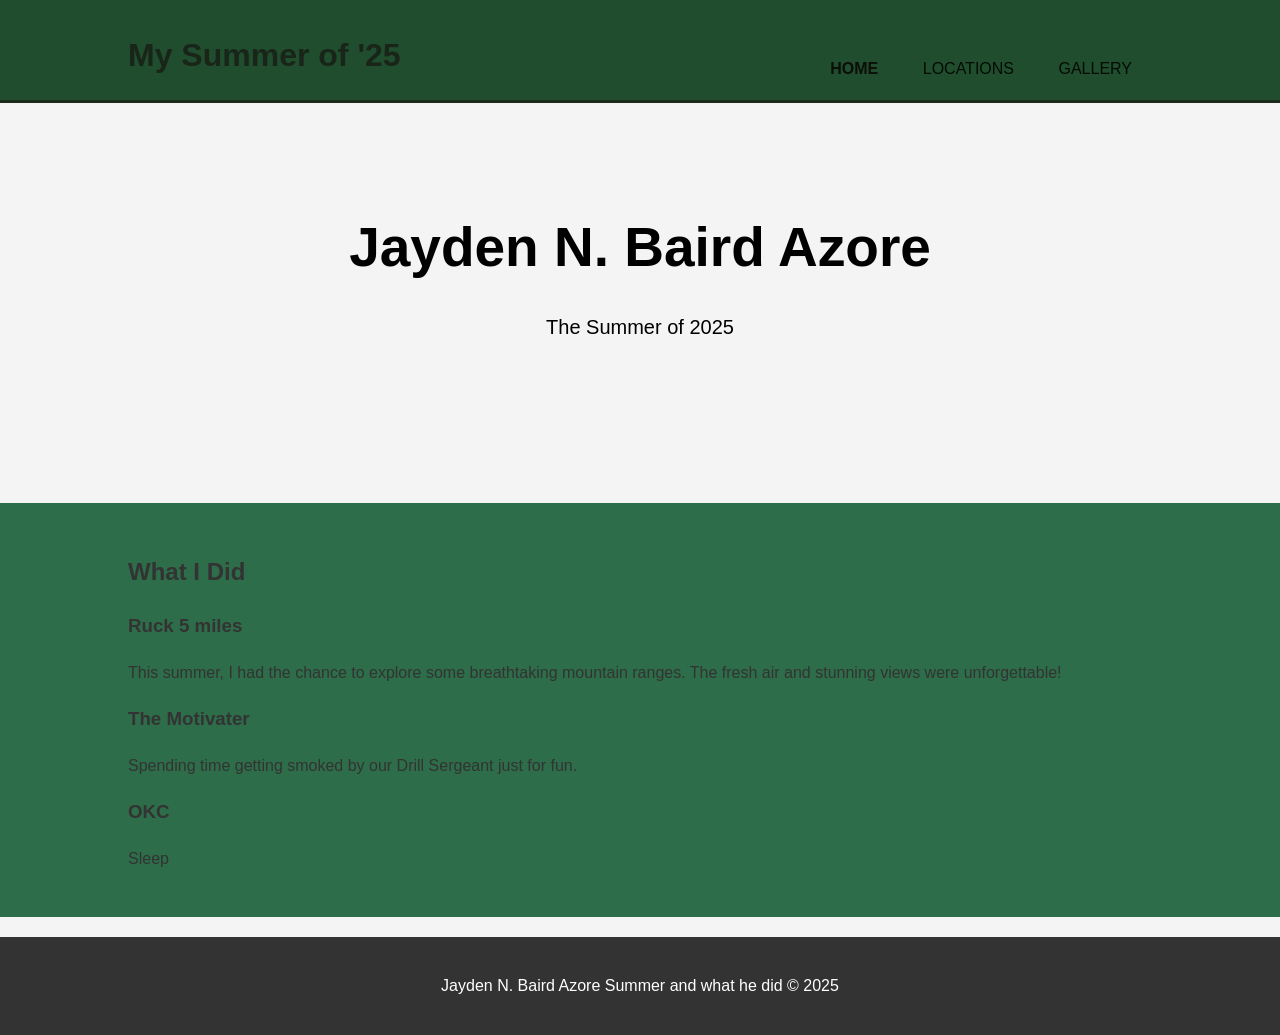
<file: index.html>
<!DOCTYPE html>
<html lang="en">
<head>
    <meta charset="UTF-8">
    <meta name="viewport" content="width=device-width, initial-scale=1.0">
    <title> Summer of 25'</title>
    <link rel="stylesheet" href="Styles.css">
</head>
<body>
    <header>
        <div class="container">
            <div id="branding">
                <h1><class="highlight"> My Summer of '25 </h1>
            </div>
            <nav>
                <ul>
                    <li class="current"><a href="index.html">Home</a></li>
                    <li><a href="locations.html">Locations</a></li>
                    <li><a href="gallery.html">Gallery</a></li>
                </ul>
            </nav>
            
              
            </div>
        </div>
    </header>

    <section id="showcase">
        <div class="container">
            <h1>Jayden N. Baird Azore</h1>
            <p>The Summer of 2025</p>
        </div>
    </section>

    <section id="main">
        <div class="container">
            <h2>What I Did</h2>
            <div id="blog-posts">
                <article class="post">
                    <h3>Ruck 5 miles</h3>
                    
                    <p>This summer, I had the chance to explore some breathtaking mountain ranges. The fresh air and stunning views were unforgettable!</p>
                </article>
                <article class="post">
                    <h3>The Motivater</h3>
                    <p></p>
                    <p>Spending time getting smoked by our Drill Sergeant just for fun. </p>
                </article>
                <article class="post">
                    <h3>OKC</h3>
                    <p> Sleep</p>
                </article>

            </div>
        </div>
    </section>

    <footer>
        <p>Jayden N. Baird Azore Summer and what he did &copy; 2025</p>
    </footer>

    
</body>
</html>
</file>
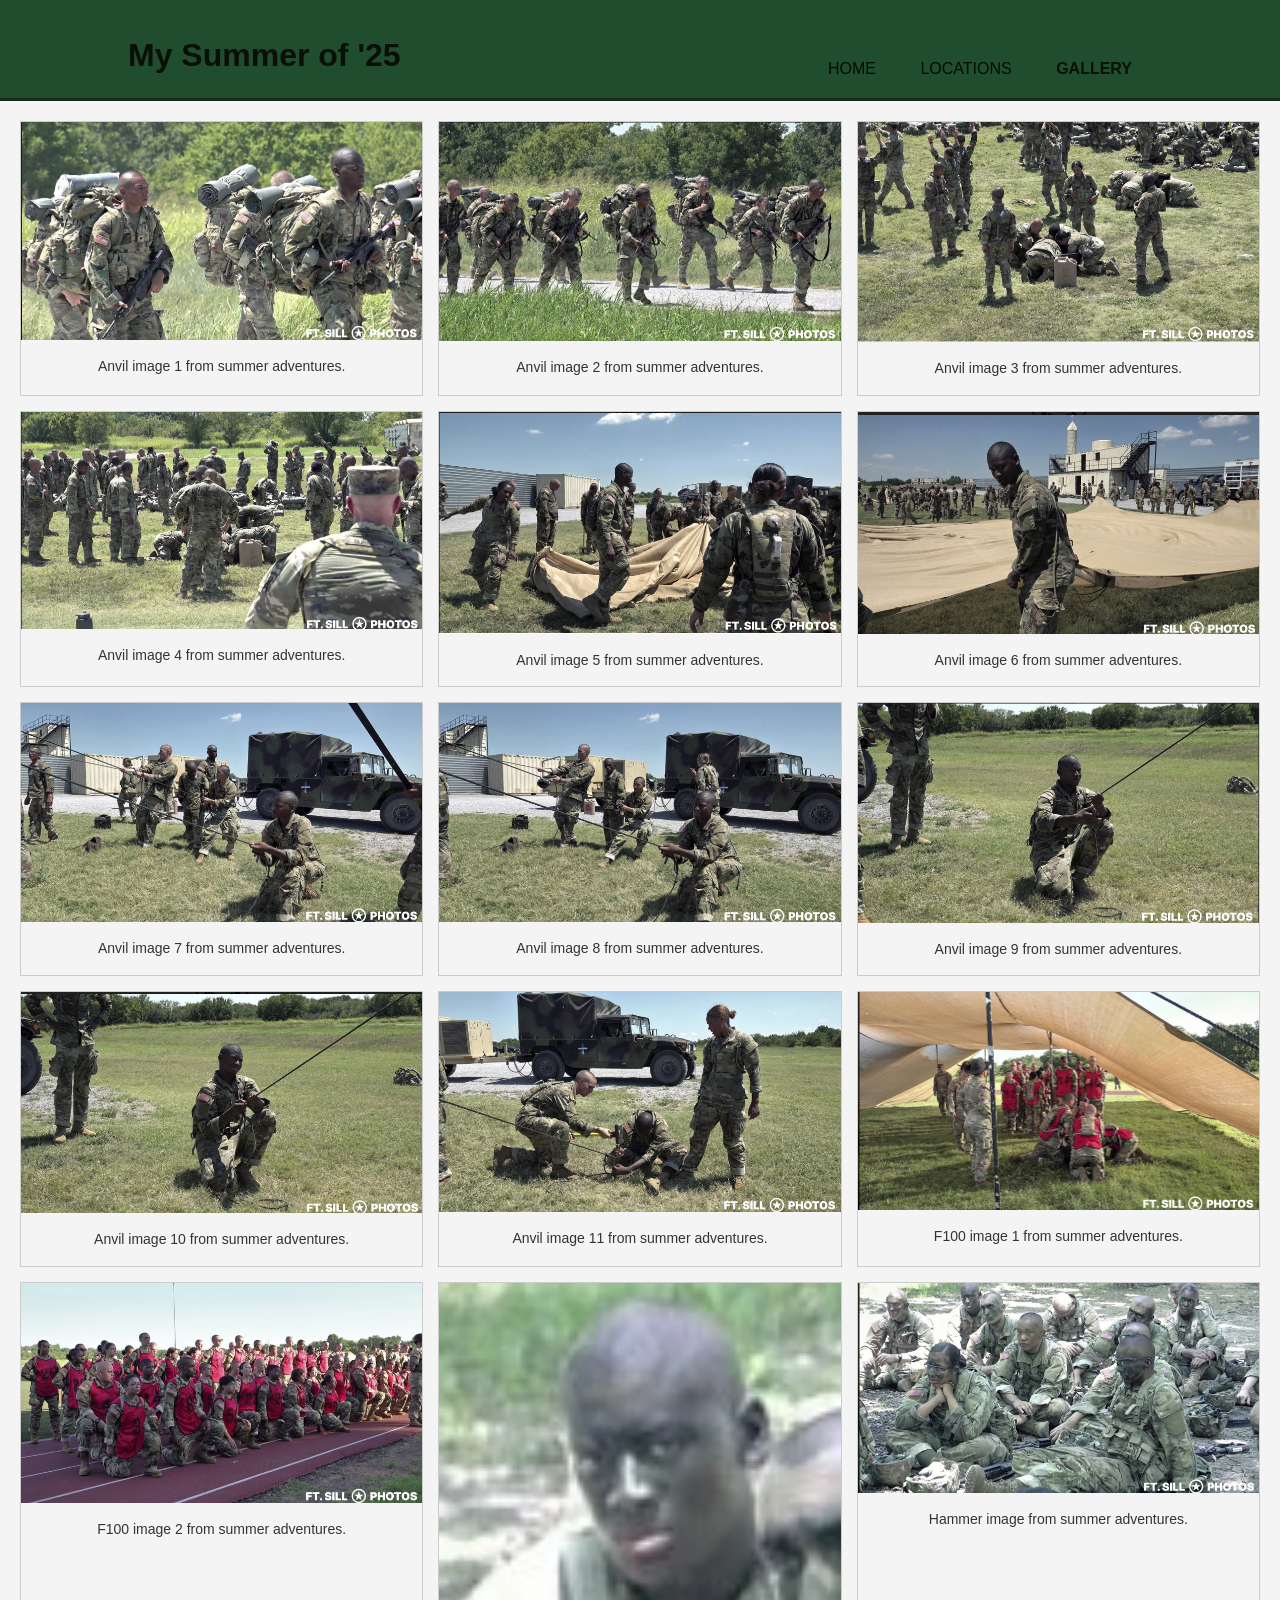
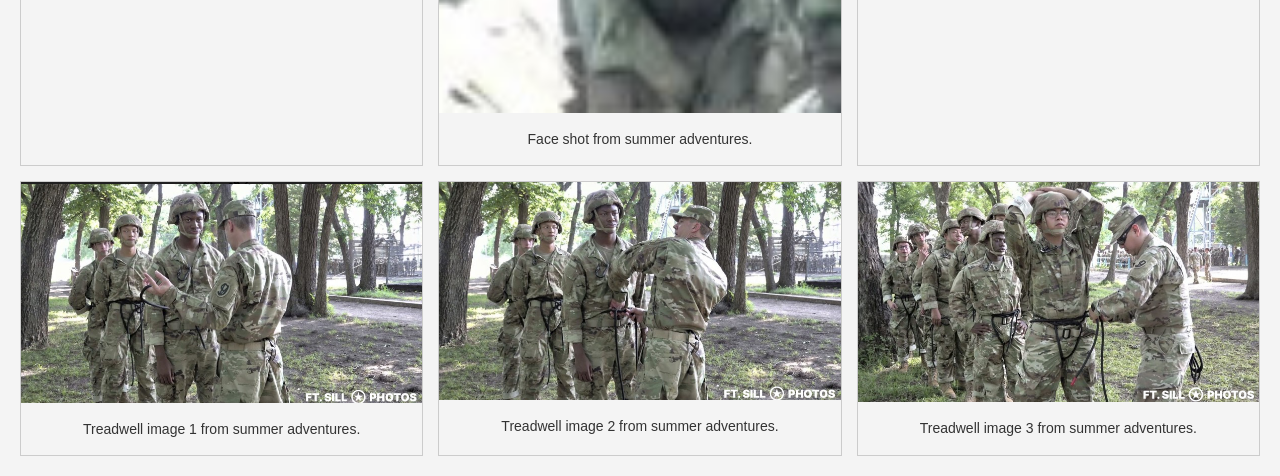
<file: gallery.html>
<!DOCTYPE html>
<html lang="en">
<head>
    <meta charset="UTF-8" />
    <meta name="viewport" content="width=device-width, initial-scale=1" />
    <title>My Summer of '25</title>
    <link rel="stylesheet" href="Styles.css" />
    <style>
        .gallery-section {
            padding: 20px;
        }

        .gallery-grid {
            display: grid;
            grid-template-columns: repeat(auto-fill, minmax(300px, 1fr));
            gap: 15px;
        }

        div.gallery {
            border: 1px solid #ccc;
            transition: border-color 0.3s ease;
        }

        div.gallery:hover {
            border: 1px solid #777;
        }

        div.gallery img {
            width: 100%;
            height: auto;
            display: block;
        }

        div.desc {
            padding: 15px;
            text-align: center;
            font-size: 14px;
        }

        * {
            box-sizing: border-box;
        }
    </style>
</head>
<body>
    <header>
        <div class="container">
            <div id="branding">
                <h1><span class="highlight">My Summer of '25</span></h1>
            </div>
            <nav>
                <ul>
                    <li><a href="index.html">Home</a></li>
                    <li><a href="locations.html">Locations</a></li>
                    <li class="current"><a href="gallery.html">Gallery</a></li>
                </ul>
            </nav>
        </div>
    </header>

    <section class="gallery-section">
        <div class="gallery-grid">
            <div class="gallery">
                <a target="_blank" href="images/ANVIL-01.png">
                    <img src="images/ANVIL-01.png" alt="ANVIL-01" />
                </a>
                <div class="desc">Anvil image 1 from summer adventures.</div>
            </div>

            <div class="gallery">
                <a target="_blank" href="images/ANVIL-02.png">
                    <img src="images/ANVIL-02.png" alt="ANVIL-02" />
                </a>
                <div class="desc">Anvil image 2 from summer adventures.</div>
            </div>

            <div class="gallery">
                <a target="_blank" href="images/ANVIL-03.png">
                    <img src="images/ANVIL-03.png" alt="ANVIL-03" />
                </a>
                <div class="desc">Anvil image 3 from summer adventures.</div>
            </div>

            <div class="gallery">
                <a target="_blank" href="images/ANVIL-04.png">
                    <img src="images/ANVIL-04.png" alt="ANVIL-04" />
                </a>
                <div class="desc">Anvil image 4 from summer adventures.</div>
            </div>

            <div class="gallery">
                <a target="_blank" href="images/ANVIL-05.png">
                    <img src="images/ANVIL-05.png" alt="ANVIL-05" />
                </a>
                <div class="desc">Anvil image 5 from summer adventures.</div>
            </div>

            <div class="gallery">
                <a target="_blank" href="images/ANVIL-06.png">
                    <img src="images/ANVIL-06.png" alt="ANVIL-06" />
                </a>
                <div class="desc">Anvil image 6 from summer adventures.</div>
            </div>

            <div class="gallery">
                <a target="_blank" href="images/ANVIL-07.png">
                    <img src="images/ANVIL-07.png" alt="ANVIL-07" />
                </a>
                <div class="desc">Anvil image 7 from summer adventures.</div>
            </div>

            <div class="gallery">
                <a target="_blank" href="images/ANVIL-08.png">
                    <img src="images/ANVIL-08.png" alt="ANVIL-08" />
                </a>
                <div class="desc">Anvil image 8 from summer adventures.</div>
            </div>

            <div class="gallery">
                <a target="_blank" href="images/ANVIL-09.png">
                    <img src="images/ANVIL-09.png" alt="ANVIL-09" />
                </a>
                <div class="desc">Anvil image 9 from summer adventures.</div>
            </div>

            <div class="gallery">
                <a target="_blank" href="images/ANVIL-10.png">
                    <img src="images/ANVIL-10.png" alt="ANVIL-10" />
                </a>
                <div class="desc">Anvil image 10 from summer adventures.</div>
            </div>

            <div class="gallery">
                <a target="_blank" href="images/ANVIL-11.png">
                    <img src="images/ANVIL-11.png" alt="ANVIL-11" />
                </a>
                <div class="desc">Anvil image 11 from summer adventures.</div>
            </div>

            <div class="gallery">
                <a target="_blank" href="images/F100-01.png">
                    <img src="images/F100-01.png" alt="F100-01" />
                </a>
                <div class="desc">F100 image 1 from summer adventures.</div>
            </div>

            <div class="gallery">
                <a target="_blank" href="images/F100-02.png">
                    <img src="images/F100-02.png" alt="F100-02" />
                </a>
                <div class="desc">F100 image 2 from summer adventures.</div>
            </div>

            <div class="gallery">
                <a target="_blank" href="images/Face-shot.png">
                    <img src="images/Face-shot.png" alt="Face-shot" />
                </a>
                <div class="desc">Face shot from summer adventures.</div>
            </div>

            <div class="gallery">
                <a target="_blank" href="images/HAMMER1.png">
                    <img src="images/HAMMER1.png" alt="HAMMER1" />
                </a>
                <div class="desc">Hammer image from summer adventures.</div>
            </div>

            <div class="gallery">
                <a target="_blank" href="images/TREADWELL1.png">
                    <img src="images/TREADWELL1.png" alt="TREADWELL1" />
                </a>
                <div class="desc">Treadwell image 1 from summer adventures.</div>
            </div>

            <div class="gallery">
                <a target="_blank" href="images/TREADWELL2.png">
                    <img src="images/TREADWELL2.png" alt="TREADWELL2" />
                </a>
                <div class="desc">Treadwell image 2 from summer adventures.</div>
            </div>

            <div class="gallery">
                <a target="_blank" href="images/TREADWELL3.png">
                    <img src="images/TREADWELL3.png" alt="TREADWELL3" />
                </a>
                <div class="desc">Treadwell image 3 from summer adventures.</div>
            </div>
        </div>
    </section>
</body>
</html>
</file>
<file: Styles.css>
/* style.css */

body {
    font-family: Arial, sans-serif;
    line-height: 1.6;
    color: #333;
    background-color: #f4f4f4;
    margin: 0;
    padding: 0;
}

.container {
    width: 80%;
    margin: auto;
    overflow: hidden;
}

/* Header Styles */
header {
    background: #214d2f;
    color: #182518;
    padding-top: 30px;
    min-height: 70px;
    border-bottom: #1a2b1c 3px solid;
}

header a {
    color: #020c02;
    text-decoration: none;
    text-transform: uppercase;
    font-size: 16px;
}

header ul {
    padding: 0;
    list-style: none;
}

header li {
    display: inline;
    padding: 0 20px 0 20px;
}

header #branding {
    float: left;
}

header #branding h1 {
    margin: 0;
}

header nav {
    float: right;
    margin-top: 10px;
}

header .highlight, header .current a {
    color: #0a0f07;
    font-weight: bold;
}

header a:hover {
    color: #5f3c3c;
    font-weight: bold;
}

#showcase {
    min-height: 400px;
    text-align: center;
    color: #000000;
}

#showcase h1 {
    margin-top: 100px;
    font-size: 55px;
    margin-bottom: 10px;
}

#showcase p {
    font-size: 20px;
}

#main {
    padding: 30px 0;
    background: #2d6d49;
}

footer {
    padding: 20px;
    margin-top: 20px;
    color: #fff;
    background-color: #333;
    text-align: center;
}
</file>
